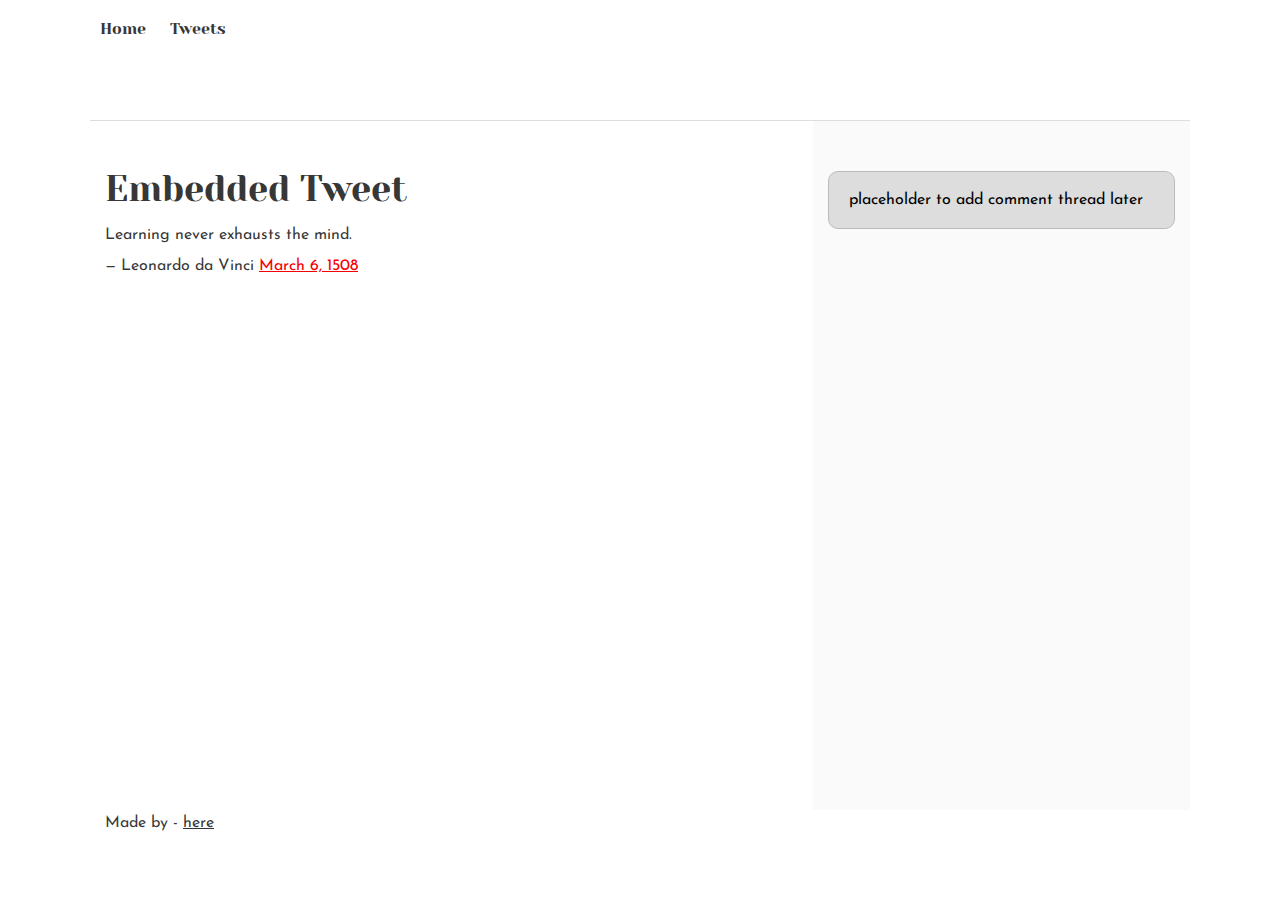
<file: css_basic/tweets.html>
<!DOCTYPE html>
<html lang="en">
  <head>
    <meta charset="UTF-8" />
    <title>My Tweets</title>

    <link href="base.css" rel="stylesheet">
<link href="styles.css" rel="stylesheet">
  </head>
  <body>
    <header>
      <ul>
        <li><a href="index.html">Home</a></li>
        <li><a href="tweets.html">Tweets</a></li>
      </ul>
    </header>
    <main>
      <article>
        <h1>Embedded Tweet</h1>
        <blockquote class="twitter-tweet">
          <p lang="en" dir="ltr">Learning never exhausts the mind.</p>
          &mdash; Leonardo da Vinci
          <a href="https://twitter.com/daVinci/status/1234567890"
            >March 6, 1508</a
          >
        </blockquote>
        <script
          async
          src="https://platform.twitter.com/widgets.js"
          charset="utf-8"
        ></script>
      </article>
      <aside><p>placeholder to add comment thread later</p></aside>
    </main>
    <footer>
      <p>
        Made by <YOUR NAME> - <a href="<ANY LINK>" target="_blank">here</a>
      </p>
    </footer>
  </body>
</html>
</file>
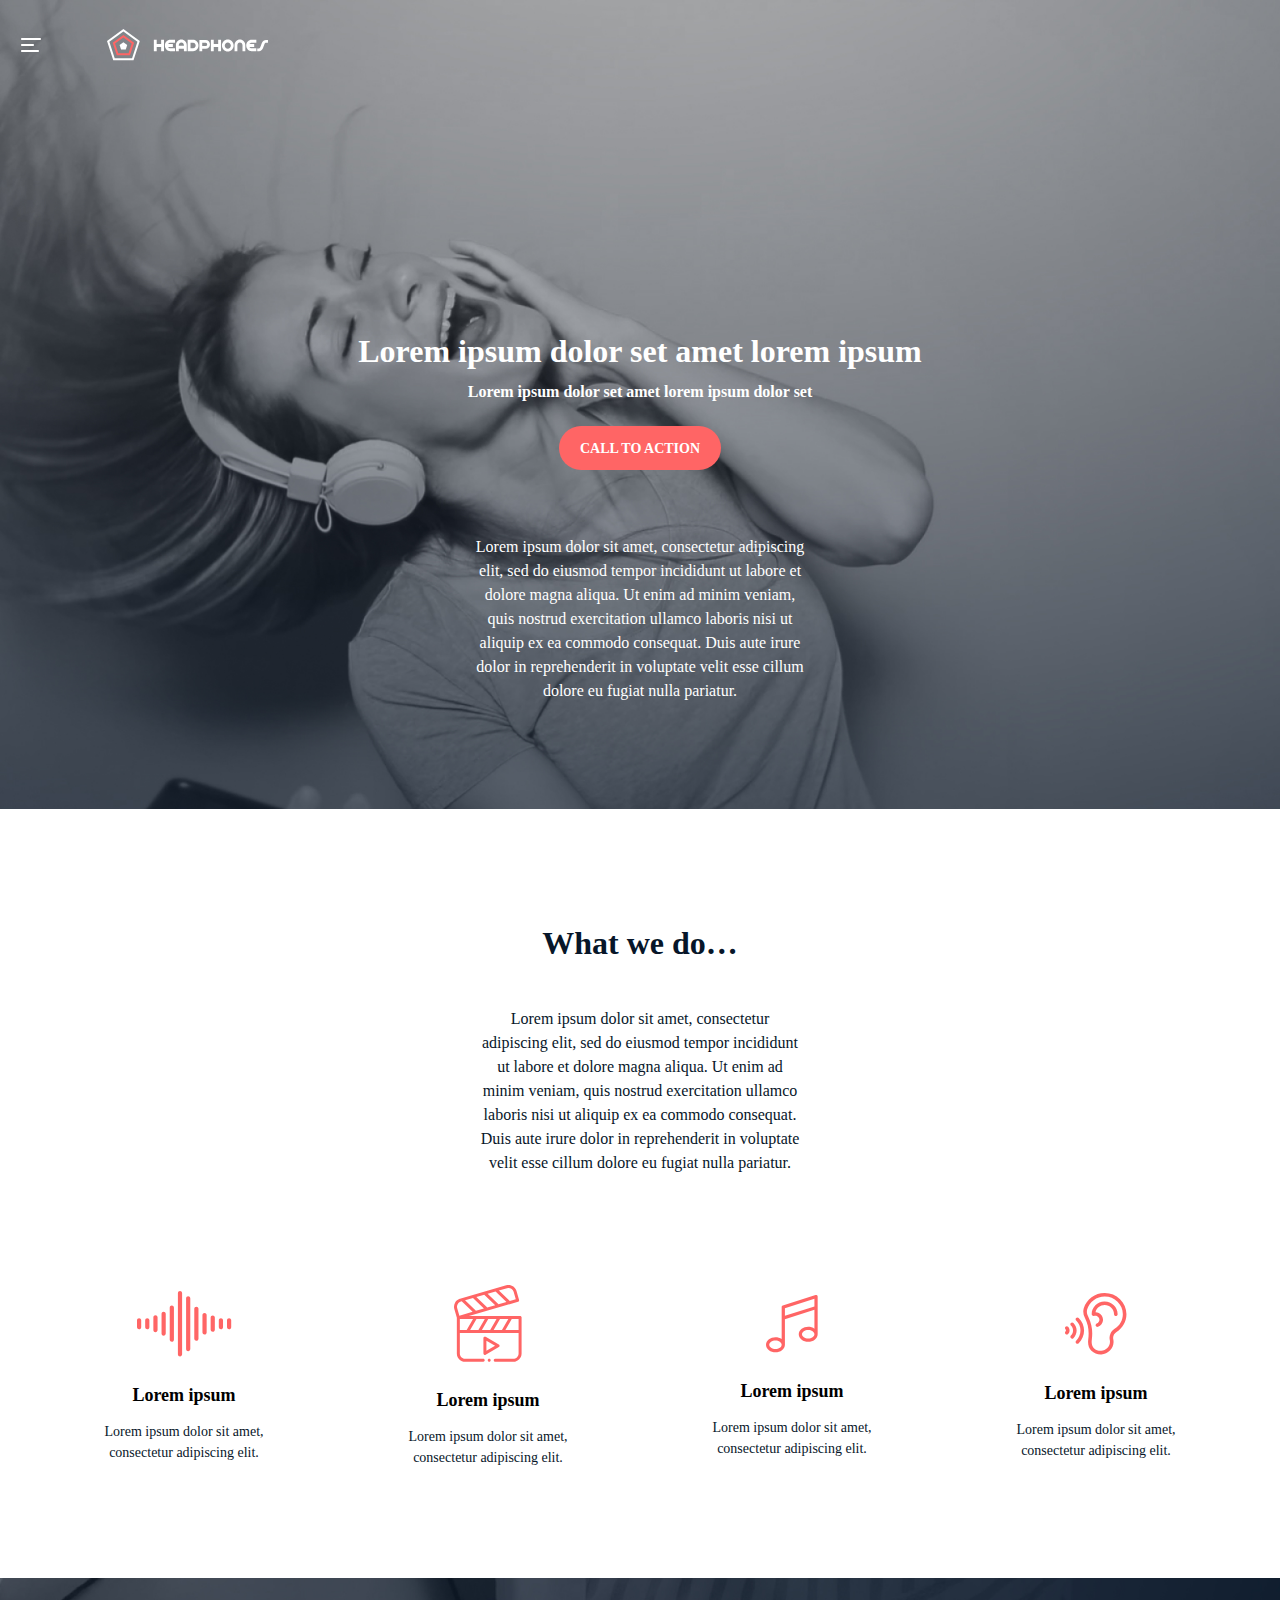
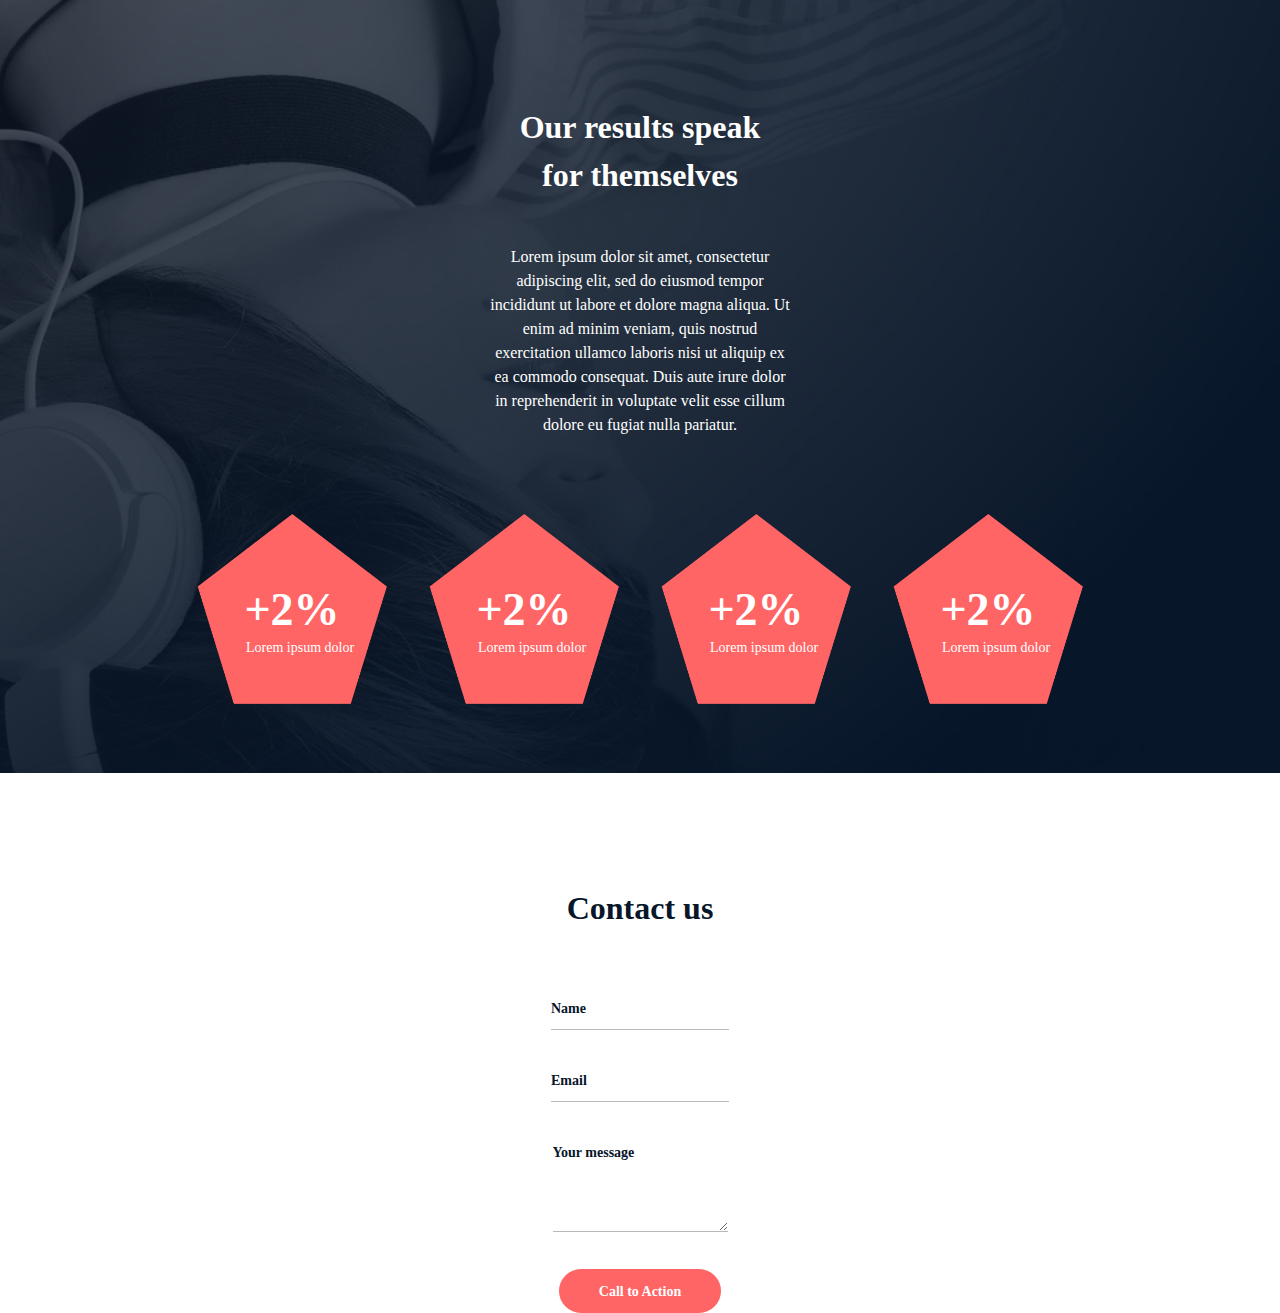
<file: headphones/0-index.html>
<!DOCTYPE html>
<html lang="en">
  <head>
    <meta charset="UTF-8" />
    <meta name="viewport" content="width=device-width, initial-scale=1.0" />

    <link rel="stylesheet" href="0-style.css" />
    <title>Document</title>
  </head>
  <body>
    <!-- HERO SECTION -->
    <section class="hero-section">
      <header>
        <div class="menu-logo">
          <img src="img/hamburger.svg" alt="" class="hamburger-menu" />
          <img src="img/logo.svg" alt="" />
        </div>

        <nav>
          <ul>
            <li>What we do</li>
            <li>Our result</li>
            <li>Contact us</li>
          </ul>
        </nav>
      </header>

      <main>
        <h1>Lorem ipsum dolor set amet lorem ipsum</h1>
        <h2>Lorem ipsum dolor set amet lorem ipsum dolor set</h2>

        <button>CALL TO ACTION</button>

        <p>
          Lorem ipsum dolor sit amet, consectetur adipiscing elit, sed do
          eiusmod tempor incididunt ut labore et dolore magna aliqua. Ut enim ad
          minim veniam, quis nostrud exercitation ullamco laboris nisi ut
          aliquip ex ea commodo consequat. Duis aute irure dolor in
          reprehenderit in voluptate velit esse cillum dolore eu fugiat nulla
          pariatur.
        </p>
      </main>
    </section>

    <!-- WHAT WE DO SECTION -->
    <section class="what-we-do">
      <h1>What we do…</h1>
      <p>
        Lorem ipsum dolor sit amet, consectetur adipiscing elit, sed do eiusmod
        tempor incididunt ut labore et dolore magna aliqua. Ut enim ad minim
        veniam, quis nostrud exercitation ullamco laboris nisi ut aliquip ex ea
        commodo consequat. Duis aute irure dolor in reprehenderit in voluptate
        velit esse cillum dolore eu fugiat nulla pariatur.
      </p>

      <div class="card-container">
        <div class="card">
          <img src="img/sound_frequency.svg" alt="polygon" />
          <h3>Lorem ipsum</h3>
          <p>Lorem ipsum dolor sit amet, consectetur adipiscing elit.</p>
        </div>
        <div class="card">
          <img src="img/video.svg" alt="polygon" />
          <h3>Lorem ipsum</h3>
          <p>Lorem ipsum dolor sit amet, consectetur adipiscing elit.</p>
        </div>
        <div class="card">
          <img src="img/music.svg" alt="polygon" />
          <h3>Lorem ipsum</h3>
          <p>Lorem ipsum dolor sit amet, consectetur adipiscing elit.</p>
        </div>
        <div class="card">
          <img src="img/hearing.svg" alt="polygon" />
          <h3>Lorem ipsum</h3>
          <p>Lorem ipsum dolor sit amet, consectetur adipiscing elit.</p>
        </div>
      </div>
    </section>

    <!-- OUR RESULT -->
    <section class="our-result">
      <h1>Our results speak for themselves</h1>
      <p>
        Lorem ipsum dolor sit amet, consectetur adipiscing elit, sed do eiusmod
        tempor incididunt ut labore et dolore magna aliqua. Ut enim ad minim
        veniam, quis nostrud exercitation ullamco laboris nisi ut aliquip ex ea
        commodo consequat. Duis aute irure dolor in reprehenderit in voluptate
        velit esse cillum dolore eu fugiat nulla pariatur.
      </p>

      <div class="polygon-container">
        <div class="polygon">
          <img src="img/Polygon.png" alt="" />
          <h4>+2%</h4>
          <h5>Lorem ipsum dolor</h5>
        </div>

        <div class="polygon">
          <img src="img/Polygon.png" alt="" />
          <h4>+2%</h4>
          <h5>Lorem ipsum dolor</h5>
        </div>

        <div class="polygon">
          <img src="img/Polygon.png" alt="" />
          <h4>+2%</h4>
          <h5>Lorem ipsum dolor</h5>
        </div>

        <div class="polygon">
          <img src="img/Polygon.png" alt="" />
          <h4>+2%</h4>
          <h5>Lorem ipsum dolor</h5>
        </div>
      </div>
    </section>

    <!-- CONTACT US -->
    <section>
      <div class="contact-container">
        <h1>Contact us</h1>

        <form class="contactForm">
          <div class="form-group">
            <!-- <label for="name">Name</label> -->
            <input
              type="text"
              id="name"
              name="name"
              placeholder="Name"
              required
            />
          </div>

          <div class="form-group">
            <!-- <label for="email">Email</label> -->
            <input
              type="email"
              id="email"
              name="email"
              placeholder="Email"
              required
            />
          </div>

          <div class="form-group">
            <!-- <label for="message">Your message</label> -->
            <textarea
              id="message"
              name="message"
              placeholder="Your message"
              required
            ></textarea>
          </div>

          <button type="submit" class="cta-button">Call to Action</button>
        </form>
      </div>
    </section>
    <!-- FOOTER -->
    <section></section>
  </body>
</html>
</file>
<file: css_basic/base.css>
/* Importing webfonts */
/* (If you're learning CSS, you should disregard that) */

@import url(https://fonts.googleapis.com/css?family=Yeseva+One);
@import url(https://fonts.googleapis.com/css?family=Josefin+Sans:400,700,700italic,400italic);

/* CSS reset rules */

html,
body {
  height: 100%;
  min-height: 100%;
}
html,
body,
div,
span,
applet,
object,
iframe,
h1,
h2,
h3,
h4,
h5,
h6,
p,
blockquote,
pre,
a,
abbr,
acronym,
address,
big,
cite,
code,
del,
dfn,
img,
ins,
kbd,
q,
s,
samp,
small,
strike,
sub,
sup,
tt,
var,
b,
u,
i,
center,
dl,
dt,
dd,
fieldset,
form,
label,
legend,
table,
caption,
tbody,
tfoot,
thead,
tr,
th,
td,
article,
aside,
canvas,
details,
embed,
figure,
figcaption,
footer,
header,
hgroup,
menu,
nav,
output,
ruby,
section,
summary,
time,
mark,
audio,
video {
  margin: 0;
  padding: 0;
  border: 0;
  font-size: 100%;
  font: inherit;
  vertical-align: baseline;
}
/* HTML5 display-role reset for older browsers */
article,
aside,
details,
figcaption,
figure,
footer,
header,
hgroup,
menu,
nav,
section {
  display: block;
}
body {
  line-height: 1;
}
blockquote,
q {
  quotes: none;
}
blockquote:before,
blockquote:after,
q:before,
q:after {
  content: "";
  content: none;
}
table {
  border-collapse: collapse;
  border-spacing: 0;
}

/* Fonts and colors */

body {
  font-family: "Josefin Sans", serif;
  color: rgba(0, 0, 0, 0.8);
}
h1,
h2,
h3,
h4,
h5,
h6,
header {
  font-family: "Yeseva One", sans-serif;
}
article {
}
header {
  border-bottom: 1px solid rgb(221, 221, 221);
  transition: border-bottom-color 1s ease;
}
header a {
  color: rgba(0, 0, 0, 0.8);
}
aside {
  background: #fafafa;
}
aside p {
  border: 1px solid #bbb;
  background: #ddd;
  color: black;
}
footer a {
  color: rgba(0, 0, 0, 0.8);
}
a {
  color: #f80002;
}

/* Positioning and margins */

@media (min-width: 1100px) {
  body {
    width: 1100px;
    margin: 0 auto;
  }
}

article {
  padding: 50px 15px;
}
article > *:first-child {
  margin-top: 0;
}
aside {
  padding: 50px 15px;
}
header .right {
  float: right;
  margin: 0 10px 15px;
}

/* Header */
header {
  padding: 20px 0;
  height: 80px;
}
header ul {
  list-style: none;
  margin: 0;
  padding: 0;
}
header li {
  display: inline;
  vertical-align: middle;
}
header li:first-child {
  margin: 0;
}
header li a {
  margin: 0 10px;
}
header li.logo {
  font-size: 36px;
}
header a {
  text-decoration: none;
}

/* Aside */

aside p {
  border-radius: 10px;
  padding: 20px 20px;
}

/* Footer */

footer {
  padding: 5px 15px;
  height: 80px;
}

/* Text styles and margins */

p {
  margin-bottom: 15px;
}
h1 {
  font-size: 36px;
  margin: 40px 0 20px;
}
h2 {
  font-size: 32px;
  margin: 30px 0 15px;
}
h3 {
  font-size: 28px;
  margin: 25px 0 10px;
}
h4 {
  font-size: 20px;
  font-weight: bold;
  margin: 20px 0 10px;
}
h5 {
  font-size: 18px;
  font-weight: bold;
  margin: 15px 0 10px;
}
h6 {
  font-weight: bold;
  margin: 5px 0;
}

@media (max-width: 800px) {
  body.works_on_smartphone {
    display: block;
  }
  body.works_on_smartphone main {
    display: block;
  }
  header .right {
    float: none;
  }
}
</file>
<file: css_basic/styles.css>
/* Layout */
body {
  display: flex;
  flex-direction: column;
}

main {
  display: flex;
  flex-direction: row;
  flex: auto;
}

article {
  flex: 2;
  overflow-y: auto;
}

aside {
  flex: 1;
  overflow-y: auto;
}
</file>
<file: headphones/0-style.css>
/* Modern CSS Reset */
*,
*::before,
*::after {
  box-sizing: border-box;
  margin: 0;
  padding: 0;
}

html {
  -webkit-font-smoothing: antialiased;
  -moz-osx-font-smoothing: grayscale;
}

body {
  min-height: 100vh;
  line-height: 1.5;
}

img,
picture,
video,
canvas,
svg {
  display: block;
  max-width: 100%;
}

input,
button,
textarea,
select {
  font: inherit;
}

p,
h1,
h2,
h3,
h4,
h5,
h6 {
  overflow-wrap: break-word;
}

ul,
ol {
  list-style: none;
}

a {
  text-decoration: none;
  color: inherit;
}

@font-face {
  font-family: "MyCustomFont"; /* Give it any name you want */
  src: url("fonts/source-sans-pro") format("opentype");
  /* font-weight: normal;
  font-style: normal; */
}

/* HERO SECTION  */

.hero-section {
  background-image: url(img/background.jpg);
  background-repeat: none;
  background-size: cover;
  width: 100vw;
  height: 100%;
}

.hero-section header {
  display: flex;
  justify-content: space-between;
}

ul {
  display: flex;
  display: none;
}

.menu-logo {
  display: flex;
  gap: 66px;
  padding-left: 21px;
  padding-top: 29px;
}

.hero-section main h1 {
  font-family: "MyCustomFont";
  font-size: 32px;
  color: #fff;
  font-weight: bold;
  text-align: center;
  width: 80%;
  margin: auto;
  padding-top: 266px;
}

.hero-section main h2 {
  font-family: "MyCustomFont";
  font-size: 16px;
  color: #fff;
  font-weight: bold;
  text-align: center;
  width: 60%;
  margin: auto;
  padding-top: 5px;
}

.hero-section main button {
  display: block;
  border: none;
  background-color: #ff6565;
  font-size: 14px;
  font-weight: bold;
  color: #fff;
  height: 44px;
  width: 162px;
  margin: auto;
  margin-top: 22px;
  border-radius: 22px;
}

.hero-section main p {
  font-family: "MyCustomFont";
  font-size: 16px;
  color: #fff;
  font-weight: 400;
  text-align: center;
  width: 335px;
  margin: auto;
  padding-top: 65px;
  padding-bottom: 106px;
}

/* WHAT WE DO */

.what-we-do h1 {
  font-family: "MyCustomFont";
  font-size: 32px;
  color: #071629;
  font-weight: 800;
  text-align: center;
  width: 50%;
  margin: auto;
  margin-top: 110px;
}

.what-we-do p {
  font-family: "MyCustomFont";
  font-size: 16px;
  color: #071629;
  font-weight: 400;
  text-align: center;
  width: 325px;
  margin: auto;
  padding-top: 40px;
}

.card-container {
  display: flex;
  /* flex-direction: column; */
  flex-wrap: wrap;
  justify-content: center;
  align-items: center;
  margin: auto;
  margin-top: 110px;
  gap: 97px;
}

.card {
  display: flex;
  flex-direction: column;
  flex-wrap: wrap;
  justify-content: center;
  align-items: center;
}

.card h3 {
  font-family: "MyCustomFont";
  font-size: 18px;
  font-weight: 900;
  text-align: center;
  margin-top: 25px;
}

.card-container .card p {
  font-family: "MyCustomFont";
  font-size: 14px;
  font-weight: 400;
  text-align: center;
  width: 207px;
  padding-top: 12px;
}

/* OUR RESULT */

.our-result {
  display: flex;
  flex-direction: column;
  justify-content: center;
  align-items: center;
  background-image: url(img/background-2.jpg);
  background-repeat: none;
  background-size: cover;
  width: 100vw;
  height: 100%;
  margin: auto;
  margin-top: 110px;
  padding-bottom: 69px;
}

.our-result h1 {
  font-family: "MyCustomFont";
  text-align: center;
  align-content: center;
  font-size: 32px;
  font-weight: 900;
  color: #fff;
  margin-top: 125px;
  width: 266px;
}

.our-result p {
  font-family: "MyCustomFont";
  text-align: center;
  align-content: center;
  font-size: 16px;
  width: 305px;
  font-weight: 400;
  color: #fff;
  margin-top: 46px;
}

.polygon-container {
  display: flex;
  flex-wrap: wrap;
  justify-content: center;
  align-items: center;
  gap: 42px;
  margin: auto;
  margin-top: 77px;
}

.polygon {
  position: relative;
}

.polygon img {
  width: 190px;
  height: 190px;
}

.polygon h4 {
  color: #fff;
  font-size: 46px;
  font-weight: bold;

  position: absolute;
  top: 50%;
  left: 50%;
  transform: translate(-50%, -50%);
}

.polygon h5 {
  color: #fff;
  font-size: 14px;
  font-weight: 400;
  width: 111px;
  position: absolute;
  top: 70%;
  left: 55%;
  transform: translate(-50%, -50%);
}

/* CONTACT US */

.contact-container h1 {
  font-size: 32px;
  color: #071629;
  margin-top: 111px;
  margin-bottom: 56px;
  text-align: center;
  font-weight: 800;

  display: flex;
  flex-direction: column;
  justify-content: center;
  align-items: center;
}

.contactForm {
  display: flex;
  flex-direction: column;
  /* justify-content: center; */
  align-items: center;
}

.form-group {
  margin-bottom: 25px;
}

label {
  display: block;
  font-size: 14px;
  color: #071629;
  margin-bottom: 8px;
  font-weight: 800;
}

.contact-container button {
  display: block;
  border: none;
  background-color: #ff6565;
  font-size: 14px;
  font-weight: bold;
  color: #fff;
  height: 44px;
  width: 162px;
  margin: auto;
  /* margin-top: 22px; */
  border-radius: 22px;
}

.form-group {
  margin-bottom: 30px;
}

input[type="text"],
input[type="email"],
textarea {
  width: 100%;
  padding: 10px 0;
  border: none;
  border-bottom: 1px solid rgb(7, 22, 41, 0.3);
  font-size: 14px;
  color: #071629;
  font-family: "MyCustomFont";
}

input[type="text"]:focus,
input[type="email"]:focus,
textarea:focus {
  outline: none;
  border-bottom-color: #ff6b6b;
  background-color: transparent;
}

input::placeholder,
textarea::placeholder {
  color: #071629;
  font-size: 14px;
  font-weight: 700;
}

textarea {
  min-height: 100px;
  width: 100%;
  resize: vertical;
}
</file>
